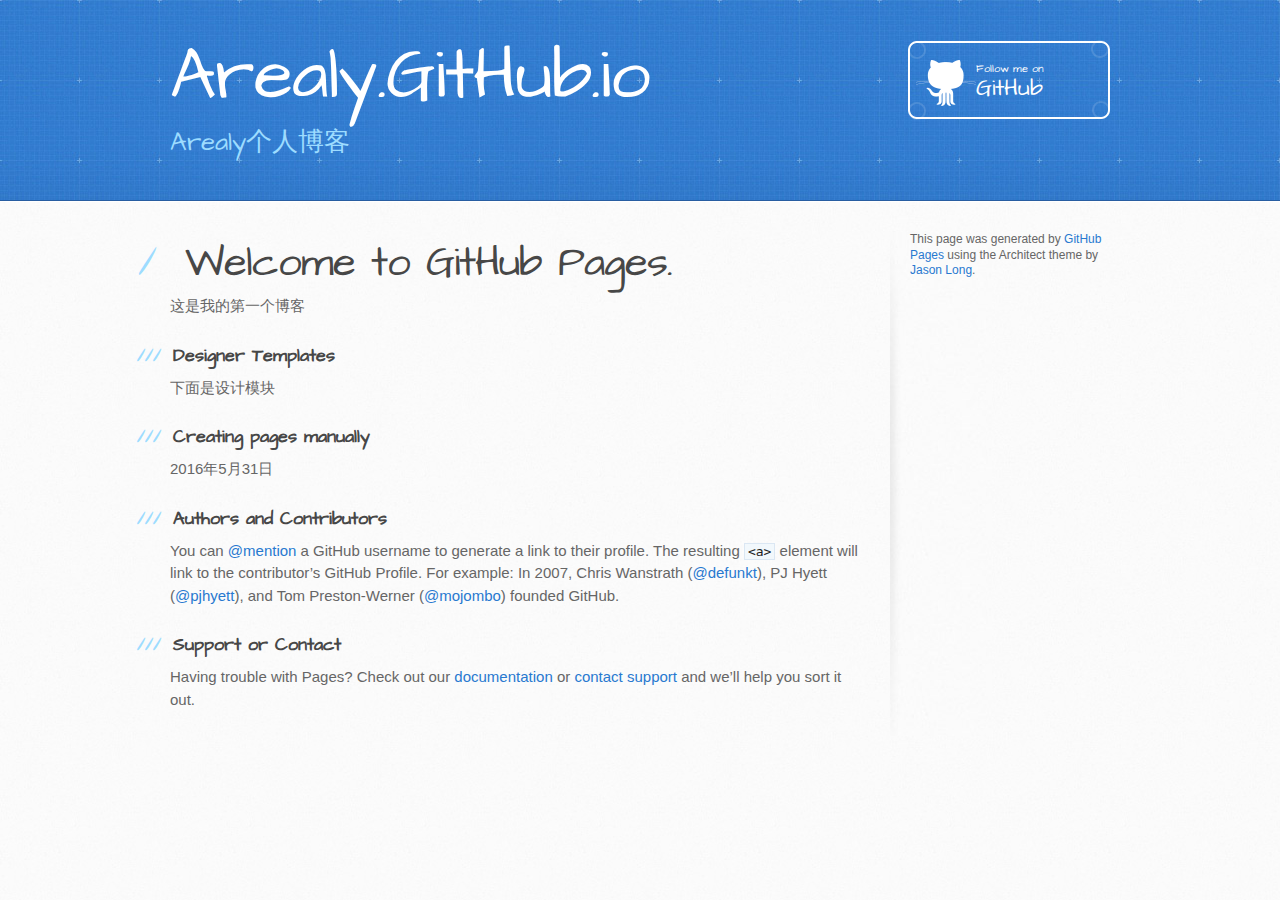
<file: index.html>
<!DOCTYPE html>
<html>
  <head>
    <meta charset='utf-8'>
    <meta http-equiv="X-UA-Compatible" content="chrome=1">
    <meta name="viewport" content="width=device-width, initial-scale=1, maximum-scale=1">
    <link href='https://fonts.googleapis.com/css?family=Architects+Daughter' rel='stylesheet' type='text/css'>
    <link rel="stylesheet" type="text/css" href="stylesheets/stylesheet.css" media="screen">
    <link rel="stylesheet" type="text/css" href="stylesheets/github-light.css" media="screen">
    <link rel="stylesheet" type="text/css" href="stylesheets/print.css" media="print">

    <!--[if lt IE 9]>
    <script src="//html5shiv.googlecode.com/svn/trunk/html5.js"></script>
    <![endif]-->

    <title>Arealy.GitHub.io by Arealy</title>
  </head>

  <body>
    <header>
      <div class="inner">
        <h1>Arealy.GitHub.io</h1>
        <h2>Arealy个人博客</h2>
        <a href="https://github.com/Arealy" class="button"><small>Follow me on</small> GitHub</a>
      </div>
    </header>

    <div id="content-wrapper">
      <div class="inner clearfix">
        <section id="main-content">
          <h1>
<a id="welcome-to-github-pages" class="anchor" href="#welcome-to-github-pages" aria-hidden="true"><span aria-hidden="true" class="octicon octicon-link"></span></a>Welcome to GitHub Pages.</h1>

<p>这是我的第一个博客</p>

<h3>
<a id="designer-templates" class="anchor" href="#designer-templates" aria-hidden="true"><span aria-hidden="true" class="octicon octicon-link"></span></a>Designer Templates</h3>

<p>下面是设计模块 </p>

<h3>
<a id="creating-pages-manually" class="anchor" href="#creating-pages-manually" aria-hidden="true"><span aria-hidden="true" class="octicon octicon-link"></span></a>Creating pages manually</h3>

<p>2016年5月31日</p>

<h3>
<a id="authors-and-contributors" class="anchor" href="#authors-and-contributors" aria-hidden="true"><span aria-hidden="true" class="octicon octicon-link"></span></a>Authors and Contributors</h3>

<p>You can <a href="https://help.github.com/articles/basic-writing-and-formatting-syntax/#mentioning-users-and-teams" class="user-mention">@mention</a> a GitHub username to generate a link to their profile. The resulting <code>&lt;a&gt;</code> element will link to the contributor’s GitHub Profile. For example: In 2007, Chris Wanstrath (<a href="https://github.com/defunkt" class="user-mention">@defunkt</a>), PJ Hyett (<a href="https://github.com/pjhyett" class="user-mention">@pjhyett</a>), and Tom Preston-Werner (<a href="https://github.com/mojombo" class="user-mention">@mojombo</a>) founded GitHub.</p>

<h3>
<a id="support-or-contact" class="anchor" href="#support-or-contact" aria-hidden="true"><span aria-hidden="true" class="octicon octicon-link"></span></a>Support or Contact</h3>

<p>Having trouble with Pages? Check out our <a href="https://help.github.com/pages">documentation</a> or <a href="https://github.com/contact">contact support</a> and we’ll help you sort it out.</p>
        </section>

        <aside id="sidebar">


          <p>This page was generated by <a href="https://pages.github.com">GitHub Pages</a> using the Architect theme by <a href="https://twitter.com/jasonlong">Jason Long</a>.</p>
        </aside>
      </div>
    </div>

  
  </body>
</html>
</file>
<file: stylesheets/github-light.css>
/*
The MIT License (MIT)

Copyright (c) 2015 GitHub, Inc.

Permission is hereby granted, free of charge, to any person obtaining a copy
of this software and associated documentation files (the "Software"), to deal
in the Software without restriction, including without limitation the rights
to use, copy, modify, merge, publish, distribute, sublicense, and/or sell
copies of the Software, and to permit persons to whom the Software is
furnished to do so, subject to the following conditions:

The above copyright notice and this permission notice shall be included in all
copies or substantial portions of the Software.

THE SOFTWARE IS PROVIDED "AS IS", WITHOUT WARRANTY OF ANY KIND, EXPRESS OR
IMPLIED, INCLUDING BUT NOT LIMITED TO THE WARRANTIES OF MERCHANTABILITY,
FITNESS FOR A PARTICULAR PURPOSE AND NONINFRINGEMENT. IN NO EVENT SHALL THE
AUTHORS OR COPYRIGHT HOLDERS BE LIABLE FOR ANY CLAIM, DAMAGES OR OTHER
LIABILITY, WHETHER IN AN ACTION OF CONTRACT, TORT OR OTHERWISE, ARISING FROM,
OUT OF OR IN CONNECTION WITH THE SOFTWARE OR THE USE OR OTHER DEALINGS IN THE
SOFTWARE.

*/

.pl-c /* comment */ {
  color: #969896;
}

.pl-c1      /* constant, markup.raw, meta.diff.header, meta.module-reference, meta.property-name, support, support.constant, support.variable, variable.other.constant */,
.pl-s .pl-v /* string variable */ {
  color: #0086b3;
}

.pl-e  /* entity */,
.pl-en /* entity.name */ {
  color: #795da3;
}

.pl-s .pl-s1 /* string source */,
.pl-smi      /* storage.modifier.import, storage.modifier.package, storage.type.java, variable.other, variable.parameter.function */ {
  color: #333;
}

.pl-ent /* entity.name.tag */ {
  color: #63a35c;
}

.pl-k /* keyword, storage, storage.type */ {
  color: #a71d5d;
}

.pl-pds              /* punctuation.definition.string, string.regexp.character-class */,
.pl-s                /* string */,
.pl-s .pl-pse .pl-s1 /* string punctuation.section.embedded source */,
.pl-sr               /* string.regexp */,
.pl-sr .pl-cce       /* string.regexp constant.character.escape */,
.pl-sr .pl-sra       /* string.regexp string.regexp.arbitrary-repitition */,
.pl-sr .pl-sre       /* string.regexp source.ruby.embedded */ {
  color: #183691;
}

.pl-v /* variable */ {
  color: #ed6a43;
}

.pl-id /* invalid.deprecated */ {
  color: #b52a1d;
}

.pl-ii /* invalid.illegal */ {
  background-color: #b52a1d;
  color: #f8f8f8;
}

.pl-sr .pl-cce /* string.regexp constant.character.escape */ {
  color: #63a35c;
  font-weight: bold;
}

.pl-ml /* markup.list */ {
  color: #693a17;
}

.pl-mh        /* markup.heading */,
.pl-mh .pl-en /* markup.heading entity.name */,
.pl-ms        /* meta.separator */ {
  color: #1d3e81;
  font-weight: bold;
}

.pl-mq /* markup.quote */ {
  color: #008080;
}

.pl-mi /* markup.italic */ {
  color: #333;
  font-style: italic;
}

.pl-mb /* markup.bold */ {
  color: #333;
  font-weight: bold;
}

.pl-md /* markup.deleted, meta.diff.header.from-file */ {
  background-color: #ffecec;
  color: #bd2c00;
}

.pl-mi1 /* markup.inserted, meta.diff.header.to-file */ {
  background-color: #eaffea;
  color: #55a532;
}

.pl-mdr /* meta.diff.range */ {
  color: #795da3;
  font-weight: bold;
}

.pl-mo /* meta.output */ {
  color: #1d3e81;
}
</file>
<file: stylesheets/print.css>
html, body, div, span, applet, object, iframe,
h1, h2, h3, h4, h5, h6, p, blockquote, pre,
a, abbr, acronym, address, big, cite, code,
del, dfn, em, img, ins, kbd, q, s, samp,
small, strike, strong, sub, sup, tt, var,
b, u, i, center,
dl, dt, dd, ol, ul, li,
fieldset, form, label, legend,
table, caption, tbody, tfoot, thead, tr, th, td,
article, aside, canvas, details, embed,
figure, figcaption, footer, header, hgroup,
menu, nav, output, ruby, section, summary,
time, mark, audio, video {
  padding: 0;
  margin: 0;
  font: inherit;
  font-size: 100%;
  vertical-align: baseline;
  border: 0;
}
/* HTML5 display-role reset for older browsers */
article, aside, details, figcaption, figure,
footer, header, hgroup, menu, nav, section {
  display: block;
}
body {
  line-height: 1;
}
ol, ul {
  list-style: none;
}
blockquote, q {
  quotes: none;
}
blockquote:before, blockquote:after,
q:before, q:after {
  content: '';
  content: none;
}
table {
  border-spacing: 0;
  border-collapse: collapse;
}
body {
  font-family: 'Helvetica Neue', Helvetica, Arial, serif;
  font-size: 13px;
  line-height: 1.5;
  color: #000;
}

a {
  font-weight: bold;
  color: #d5000d;
}

header {
  padding-top: 35px;
  padding-bottom: 10px;
}

header h1 {
  font-size: 48px;
  font-weight: bold;
  line-height: 1.2;
  color: #303030;
  letter-spacing: -1px;
}

header h2 {
  font-size: 24px;
  font-weight: normal;
  line-height: 1.3;
  color: #aaa;
  letter-spacing: -1px;
}
#downloads {
  display: none;
}
#main_content {
  padding-top: 20px;
}

code, pre {
  margin-bottom: 30px;
  font-family: Monaco, "Bitstream Vera Sans Mono", "Lucida Console", Terminal;
  font-size: 12px;
  color: #222;
}

code {
  padding: 0 3px;
}

pre {
  padding: 20px;
  overflow: auto;
  border: solid 1px #ddd;
}
pre code {
  padding: 0;
}

ul, ol, dl {
  margin-bottom: 20px;
}


/* COMMON STYLES */

table {
  width: 100%;
  border: 1px solid #ebebeb;
}

th {
  font-weight: 500;
}

td {
  font-weight: 300;
  text-align: center;
  border: 1px solid #ebebeb;
}

form {
  padding: 20px;
  background: #f2f2f2;

}


/* GENERAL ELEMENT TYPE STYLES */

h1 {
  font-size: 2.8em;
}

h2 {
  margin-bottom: 8px;
  font-size: 22px;
  font-weight: bold;
  color: #303030;
}

h3 {
  margin-bottom: 8px;
  font-size: 18px;
  font-weight: bold;
  color: #d5000d;
}

h4 {
  font-size: 16px;
  font-weight: bold;
  color: #303030;
}

h5 {
  font-size: 1em;
  color: #303030;
}

h6 {
  font-size: .8em;
  color: #303030;
}

p {
  margin-bottom: 20px;
  font-weight: 300;
}

a {
  text-decoration: none;
}

p a {
  font-weight: 400;
}

blockquote {
  padding: 0 0 0 30px;
  margin-bottom: 20px;
  font-size: 1.6em;
  border-left: 10px solid #e9e9e9;
}

ul li {
  padding-left: 20px;
  list-style-position: inside;
  list-style: disc;
}

ol li {
  padding-left: 3px;
  list-style-position: inside;
  list-style: decimal;
}

dl dd {
  font-style: italic;
  font-weight: 100;
}

footer {
  padding-top: 20px;
  padding-bottom: 30px;
  margin-top: 40px;
  font-size: 13px;
  color: #aaa;
}

footer a {
  color: #666;
}

/* MISC */
.clearfix:after {
  display: block;
  height: 0;
  clear: both;
  visibility: hidden;
  content: '.';
}

.clearfix {display: inline-block;}
* html .clearfix {height: 1%;}
.clearfix {display: block;}
</file>
<file: stylesheets/stylesheet.css>
/*! normalize.css v3.0.2 | MIT License | git.io/normalize */

/**
 * 1. Set default font family to sans-serif.
 * 2. Prevent iOS text size adjust after orientation change, without disabling
 *    user zoom.
 */

html {
  font-family: sans-serif; /* 1 */
  -webkit-text-size-adjust: 100%; /* 2 */
  -ms-text-size-adjust: 100%; /* 2 */
}

/**
 * Remove default margin.
 */

body {
  margin: 0;
}

/* HTML5 display definitions
   ========================================================================== */

/**
 * Correct `block` display not defined for any HTML5 element in IE 8/9.
 * Correct `block` display not defined for `details` or `summary` in IE 10/11
 * and Firefox.
 * Correct `block` display not defined for `main` in IE 11.
 */

article,
aside,
details,
figcaption,
figure,
footer,
header,
hgroup,
main,
menu,
nav,
section,
summary {
  display: block;
}

/**
 * 1. Correct `inline-block` display not defined in IE 8/9.
 * 2. Normalize vertical alignment of `progress` in Chrome, Firefox, and Opera.
 */

audio,
canvas,
progress,
video {
  display: inline-block; /* 1 */
  vertical-align: baseline; /* 2 */
}

/**
 * Prevent modern browsers from displaying `audio` without controls.
 * Remove excess height in iOS 5 devices.
 */

audio:not([controls]) {
  display: none;
  height: 0;
}

/**
 * Address `[hidden]` styling not present in IE 8/9/10.
 * Hide the `template` element in IE 8/9/11, Safari, and Firefox < 22.
 */

[hidden],
template {
  display: none;
}

/* Links
   ========================================================================== */

/**
 * Remove the gray background color from active links in IE 10.
 */

a {
  background-color: transparent;
}

/**
 * Improve readability when focused and also mouse hovered in all browsers.
 */

a:active,
a:hover {
  outline: 0;
}

/* Text-level semantics
   ========================================================================== */

/**
 * Address styling not present in IE 8/9/10/11, Safari, and Chrome.
 */

abbr[title] {
  border-bottom: 1px dotted;
}

/**
 * Address style set to `bolder` in Firefox 4+, Safari, and Chrome.
 */

b,
strong {
  font-weight: bold;
}

/**
 * Address styling not present in Safari and Chrome.
 */

dfn {
  font-style: italic;
}

/**
 * Address variable `h1` font-size and margin within `section` and `article`
 * contexts in Firefox 4+, Safari, and Chrome.
 */

h1 {
  margin: 0.67em 0;
  font-size: 2em;
}

/**
 * Address styling not present in IE 8/9.
 */

mark {
  color: #000;
  background: #ff0;
}

/**
 * Address inconsistent and variable font size in all browsers.
 */

small {
  font-size: 80%;
}

/**
 * Prevent `sub` and `sup` affecting `line-height` in all browsers.
 */

sub,
sup {
  position: relative;
  font-size: 75%;
  line-height: 0;
  vertical-align: baseline;
}

sup {
  top: -0.5em;
}

sub {
  bottom: -0.25em;
}

/* Embedded content
   ========================================================================== */

/**
 * Remove border when inside `a` element in IE 8/9/10.
 */

img {
  border: 0;
}

/**
 * Correct overflow not hidden in IE 9/10/11.
 */

svg:not(:root) {
  overflow: hidden;
}

/* Grouping content
   ========================================================================== */

/**
 * Address margin not present in IE 8/9 and Safari.
 */

figure {
  margin: 1em 40px;
}

/**
 * Address differences between Firefox and other browsers.
 */

hr {
  height: 0;
  -moz-box-sizing: content-box;
  box-sizing: content-box;
}

/**
 * Contain overflow in all browsers.
 */

pre {
  overflow: auto;
}

/**
 * Address odd `em`-unit font size rendering in all browsers.
 */

code,
kbd,
pre,
samp {
  font-family: monospace, monospace;
  font-size: 1em;
}

/* Forms
   ========================================================================== */

/**
 * Known limitation: by default, Chrome and Safari on OS X allow very limited
 * styling of `select`, unless a `border` property is set.
 */

/**
 * 1. Correct color not being inherited.
 *    Known issue: affects color of disabled elements.
 * 2. Correct font properties not being inherited.
 * 3. Address margins set differently in Firefox 4+, Safari, and Chrome.
 */

button,
input,
optgroup,
select,
textarea {
  margin: 0; /* 3 */
  font: inherit; /* 2 */
  color: inherit; /* 1 */
}

/**
 * Address `overflow` set to `hidden` in IE 8/9/10/11.
 */

button {
  overflow: visible;
}

/**
 * Address inconsistent `text-transform` inheritance for `button` and `select`.
 * All other form control elements do not inherit `text-transform` values.
 * Correct `button` style inheritance in Firefox, IE 8/9/10/11, and Opera.
 * Correct `select` style inheritance in Firefox.
 */

button,
select {
  text-transform: none;
}

/**
 * 1. Avoid the WebKit bug in Android 4.0.* where (2) destroys native `audio`
 *    and `video` controls.
 * 2. Correct inability to style clickable `input` types in iOS.
 * 3. Improve usability and consistency of cursor style between image-type
 *    `input` and others.
 */

button,
html input[type="button"], /* 1 */
input[type="reset"],
input[type="submit"] {
  -webkit-appearance: button; /* 2 */
  cursor: pointer; /* 3 */
}

/**
 * Re-set default cursor for disabled elements.
 */

button[disabled],
html input[disabled] {
  cursor: default;
}

/**
 * Remove inner padding and border in Firefox 4+.
 */

button::-moz-focus-inner,
input::-moz-focus-inner {
  padding: 0;
  border: 0;
}

/**
 * Address Firefox 4+ setting `line-height` on `input` using `!important` in
 * the UA stylesheet.
 */

input {
  line-height: normal;
}

/**
 * It's recommended that you don't attempt to style these elements.
 * Firefox's implementation doesn't respect box-sizing, padding, or width.
 *
 * 1. Address box sizing set to `content-box` in IE 8/9/10.
 * 2. Remove excess padding in IE 8/9/10.
 */

input[type="checkbox"],
input[type="radio"] {
  box-sizing: border-box; /* 1 */
  padding: 0; /* 2 */
}

/**
 * Fix the cursor style for Chrome's increment/decrement buttons. For certain
 * `font-size` values of the `input`, it causes the cursor style of the
 * decrement button to change from `default` to `text`.
 */

input[type="number"]::-webkit-inner-spin-button,
input[type="number"]::-webkit-outer-spin-button {
  height: auto;
}

/**
 * 1. Address `appearance` set to `searchfield` in Safari and Chrome.
 * 2. Address `box-sizing` set to `border-box` in Safari and Chrome
 *    (include `-moz` to future-proof).
 */

input[type="search"] {
  -webkit-box-sizing: content-box; /* 2 */
  -moz-box-sizing: content-box;
  box-sizing: content-box;
  -webkit-appearance: textfield; /* 1 */
}

/**
 * Remove inner padding and search cancel button in Safari and Chrome on OS X.
 * Safari (but not Chrome) clips the cancel button when the search input has
 * padding (and `textfield` appearance).
 */

input[type="search"]::-webkit-search-cancel-button,
input[type="search"]::-webkit-search-decoration {
  -webkit-appearance: none;
}

/**
 * Define consistent border, margin, and padding.
 */

fieldset {
  padding: 0.35em 0.625em 0.75em;
  margin: 0 2px;
  border: 1px solid #c0c0c0;
}

/**
 * 1. Correct `color` not being inherited in IE 8/9/10/11.
 * 2. Remove padding so people aren't caught out if they zero out fieldsets.
 */

legend {
  padding: 0; /* 2 */
  border: 0; /* 1 */
}

/**
 * Remove default vertical scrollbar in IE 8/9/10/11.
 */

textarea {
  overflow: auto;
}

/**
 * Don't inherit the `font-weight` (applied by a rule above).
 * NOTE: the default cannot safely be changed in Chrome and Safari on OS X.
 */

optgroup {
  font-weight: bold;
}

/* Tables
   ========================================================================== */

/**
 * Remove most spacing between table cells.
 */

table {
  border-spacing: 0;
  border-collapse: collapse;
}

td,
th {
  padding: 0;
}

/* LAYOUT STYLES */
body {
  font-family: 'Helvetica Neue', Helvetica, Arial, serif;
  font-size: 15px;
  font-weight: 400;
  line-height: 1.5;
  color: #666;
  background: #fafafa url(../images/body-bg.jpg) 0 0 repeat;
}

p {
  margin-top: 0;
}

a {
  color: #2879d0;
}
a:hover {
  color: #2268b2;
}

header {
  padding-top: 40px;
  padding-bottom: 40px;
  font-family: 'Architects Daughter', 'Helvetica Neue', Helvetica, Arial, serif;
  background: #2e7bcf url(../images/header-bg.jpg) 0 0 repeat-x;
  border-bottom: solid 1px #275da1;
}

header h1 {
  width: 540px;
  margin-top: 0;
  margin-bottom: 0.2em;
  font-size: 72px;
  font-weight: normal;
  line-height: 1;
  color: #fff;
  letter-spacing: -1px;
}

header h2 {
  width: 540px;
  margin-top: 0;
  margin-bottom: 0;
  font-size: 26px;
  font-weight: normal;
  line-height: 1.3;
  color: #9ddcff;
  letter-spacing: 0;
}

.inner {
  position: relative;
  width: 940px;
  margin: 0 auto;
}

#content-wrapper {
  padding-top: 30px;
  border-top: solid 1px #fff;
}

#main-content {
  float: left;
  width: 690px;
}

#main-content img {
  max-width: 100%;
}

aside#sidebar {
  float: right;
  width: 200px;
  min-height: 504px;
  padding-left: 20px;
  font-size: 12px;
  line-height: 1.3;
  background: transparent url(../images/sidebar-bg.jpg) 0 0 no-repeat;
}

aside#sidebar p.repo-owner,
aside#sidebar p.repo-owner a {
  font-weight: bold;
}

#downloads {
  margin-bottom: 40px;
}

a.button {
  width: 134px;
  height: 58px;
  padding-top: 22px;
  padding-left: 68px;
  font-family: 'Architects Daughter', 'Helvetica Neue', Helvetica, Arial, serif;
  font-size: 23px;
  line-height: 1.2;
  color: #fff;
}
a.button small {
  display: block;
  font-size: 11px;
}
header a.button {
  position: absolute;
  top: 0;
  right: 0;
  background: transparent url(../images/github-button.png) 0 0 no-repeat;
}
aside a.button {
  display: block;
  width: 138px;
  padding-left: 64px;
  margin-bottom: 20px;
  font-size: 21px;
  background: transparent url(../images/download-button.png) 0 0 no-repeat;
}

code, pre {
  margin-bottom: 30px;
  font-family: Monaco, "Bitstream Vera Sans Mono", "Lucida Console", Terminal, monospace;
  font-size: 13px;
  color: #222;
}

code {
  padding: 0 3px;
  background-color: #f2f8fc;
  border: solid 1px #dbe7f3;
}

pre {
  padding: 20px;
  overflow: auto;
  text-shadow: none;
  background: #fff;
  border: solid 1px #f2f2f2;
}
pre code {
  padding: 0;
  color: #2879d0;
  background-color: #fff;
  border: none;
}

ul, ol, dl {
  margin-bottom: 20px;
}


/* COMMON STYLES */

hr {
  height: 0;
  margin-top: 1em;
  margin-bottom: 1em;
  border: 0;
  border-top: solid 1px #ddd;
}

table {
  width: 100%;
  border: 1px solid #ebebeb;
}

th {
  font-weight: 500;
}

td {
  font-weight: 300;
  text-align: center;
  border: 1px solid #ebebeb;
}

form {
  padding: 20px;
  background: #f2f2f2;

}


/* GENERAL ELEMENT TYPE STYLES */

#main-content h1 {
  margin-top: 0;
  margin-bottom: 0;
  font-family: 'Architects Daughter', 'Helvetica Neue', Helvetica, Arial, serif;
  font-size: 2.8em;
  font-weight: normal;
  color: #474747;
  text-indent: 6px;
  letter-spacing: -1px;
}

#main-content h1:before {
  padding-right: 0.3em;
  margin-left: -0.9em;
  color: #9ddcff;
  content: "/";
}

#main-content h2 {
  margin-bottom: 8px;
  font-family: 'Architects Daughter', 'Helvetica Neue', Helvetica, Arial, serif;
  font-size: 22px;
  font-weight: bold;
  color: #474747;
  text-indent: 4px;
}
#main-content h2:before {
  padding-right: 0.3em;
  margin-left: -1.5em;
  content: "//";
  color: #9ddcff;
}

#main-content h3 {
  margin-top: 24px;
  margin-bottom: 8px;
  font-family: 'Architects Daughter', 'Helvetica Neue', Helvetica, Arial, serif;
  font-size: 18px;
  font-weight: bold;
  color: #474747;
  text-indent: 3px;
}

#main-content h3:before {
  padding-right: 0.3em;
  margin-left: -2em;
  content: "///";
  color: #9ddcff;
}

#main-content h4 {
  margin-bottom: 8px;
  font-family: 'Architects Daughter', 'Helvetica Neue', Helvetica, Arial, serif;
  font-size: 15px;
  font-weight: bold;
  color: #474747;
  text-indent: 3px;
}

h4:before {
  padding-right: 0.3em;
  margin-left: -2.8em;
  content: "////";
  color: #9ddcff;
}

#main-content h5 {
  margin-bottom: 8px;
  font-family: 'Architects Daughter', 'Helvetica Neue', Helvetica, Arial, serif;
  font-size: 14px;
  color: #474747;
  text-indent: 3px;
}
h5:before {
  padding-right: 0.3em;
  margin-left: -3.2em;
  content: "/////";
  color: #9ddcff;
}

#main-content h6 {
  margin-bottom: 8px;
  font-family: 'Architects Daughter', 'Helvetica Neue', Helvetica, Arial, serif;
  font-size: .8em;
  color: #474747;
  text-indent: 3px;
}
h6:before {
  padding-right: 0.3em;
  margin-left: -3.7em;
  content: "//////";
  color: #9ddcff;
}

p {
  margin-bottom: 20px;
}

a {
  text-decoration: none;
}

p a {
  font-weight: 400;
}

blockquote {
  padding: 0 0 0 30px;
  margin-bottom: 20px;
  font-size: 1.6em;
  border-left: 10px solid #e9e9e9;
}

ul {
  list-style-position: inside;
  list-style: disc;
  padding-left: 20px;
}

ol {
  list-style-position: inside;
  list-style: decimal;
  padding-left: 3px;
}

dl dd {
  font-style: italic;
  font-weight: 100;
}

footer {
  padding-top: 20px;
  padding-bottom: 30px;
  margin-top: 40px;
  font-size: 13px;
  color: #aaa;
  background: transparent url('../images/hr.png') 0 0 no-repeat;
}

footer a {
  color: #666;
}
footer a:hover {
  color: #444;
}

/* MISC */
.clearfix:after {
  display: block;
  height: 0;
  clear: both;
  visibility: hidden;
  content: '.';
}

.clearfix {display: inline-block;}
* html .clearfix {height: 1%;}
.clearfix {display: block;}

/* #Media Queries
================================================== */

/* Smaller than standard 960 (devices and browsers) */
@media only screen and (max-width: 959px) { }

/* Tablet Portrait size to standard 960 (devices and browsers) */
@media only screen and (min-width: 768px) and (max-width: 959px) {
  .inner {
    width: 740px;
  }
  header h1, header h2 {
    width: 340px;
  }
  header h1 {
    font-size: 60px;
  }
  header h2 {
    font-size: 30px;
  }
  #main-content {
    width: 490px;
  }
  #main-content h1:before,
  #main-content h2:before,
  #main-content h3:before,
  #main-content h4:before,
  #main-content h5:before,
  #main-content h6:before {
    padding-right: 0;
    margin-left: 0;
    content: none;
  }
}

/* All Mobile Sizes (devices and browser) */
@media only screen and (max-width: 767px) {
  .inner {
    width: 93%;
  }
  header {
    padding: 20px 0;
  }
  header .inner {
    position: relative;
  }
  header h1, header h2 {
    width: 100%;
  }
  header h1 {
    font-size: 48px;
  }
  header h2 {
    font-size: 24px;
  }
  header a.button {
    position: relative;
    display: inline-block;
    width: auto;
    height: auto;
    padding: 5px 10px;
    margin-top: 15px;
    font-size: 13px;
    line-height: 1;
    color: #2879d0;
    text-align: center;
    background-color: #9ddcff;
    background-image: none;
    border-radius: 5px;
    -moz-border-radius: 5px;
    -webkit-border-radius: 5px;
  }
  header a.button small {
    display: inline;
    font-size: 13px;
  }
  #main-content,
  aside#sidebar {
    float: none;
    width: 100% ! important;
  }
  aside#sidebar {
    min-height: 0;
    padding: 20px 0;
    margin-top: 20px;
    background-image: none;
    border-top: solid 1px #ddd;
  }
  aside#sidebar a.button {
    display: none;
  }
  #main-content h1:before,
  #main-content h2:before,
  #main-content h3:before,
  #main-content h4:before,
  #main-content h5:before,
  #main-content h6:before {
    padding-right: 0;
    margin-left: 0;
    content: none;
  }
}

/* Mobile Landscape Size to Tablet Portrait (devices and browsers) */
@media only screen and (min-width: 480px) and (max-width: 767px) { }

/* Mobile Portrait Size to Mobile Landscape Size (devices and browsers) */
@media only screen and (max-width: 479px) { }
</file>
